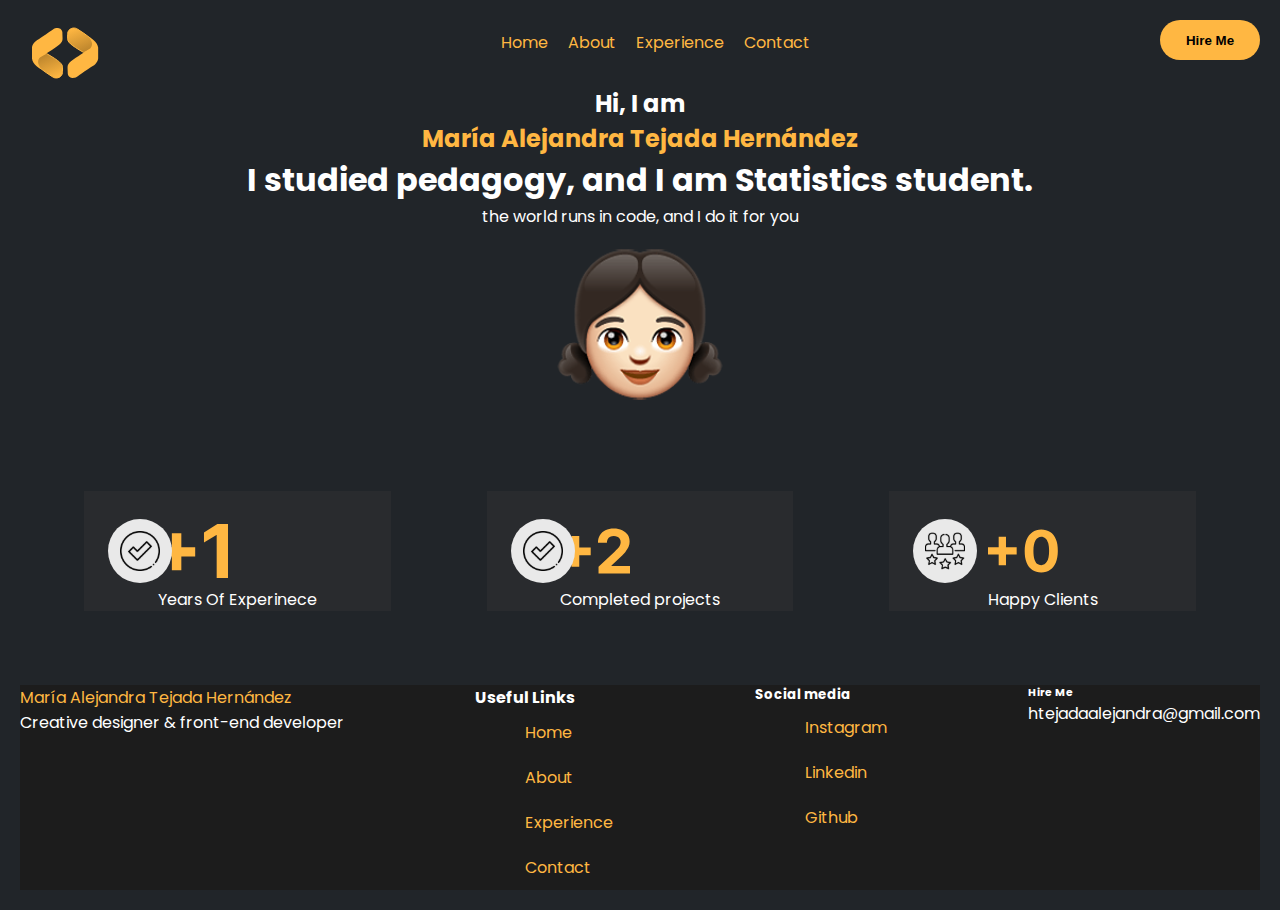
<file: index.html>
<!DOCTYPE html>
<html lang="en">

<head>
    <meta charset="UTF-8" />
    <meta http-equiv="X-UA-Compatible" content="IE=edge" />
    <meta name="viewport" content="width=device-width, initial-scale=1.0" />
    <link rel="stylesheet" href="./css/styles.css" />
    <link rel="stylesheet" href="./css/index.css" />
    <title>MyCV</title>

</head>

<body>
    <header>
        <img src="img/Frame 7.svg" alt="Logo" />
        <nav>
            <ul>
                <li><a href="./index.html">Home</a></li>
                <li><a href="./about.html">About</a></li>
                <li><a href="./experience.html">Experience</a></li>
                <li><a href="./contact.html">Contact</a></li>
            </ul>
        </nav>
        <button>Hire Me</button>

    </header>

    <main>
        <h2> Hi, I am <span id="miNombreAmarillo">María Alejandra Tejada Hernández</span></h1>
            <h1>I studied pedagogy, and I am Statistics student.
        </h2>
        <span id="subtituloMain">the world runs in code, and I do it for you</span>
        <img src="img/image 4.svg" alt="myself avatar">
    </main>


    <section class="contenedor_cajas">
        <div class="cajaGris">
            <img src="./img/Group 6.svg">
            <div class="caja_info">
                <img src="./img/years_experience_number.svg" alt="Experience">
                <span>Years Of Experinece</span>
            </div>
        </div>

        <div class="cajaGris">
            <img src="./img/Group 6.svg">
            <div class="caja_info">
                <img src="./img/completed_projects_number.svg" alt="Completed Projects">
                <p>Completed projects</p> </span>
            </div>
        </div>

        <div class="cajaGris">
            <img src="./img/Group 6 (1).svg">
            <div class="caja_info">
                <img src="./img/happy_clients_number.svg" alt="Happy Clients">
                <p>Happy Clients</p>
            </div>
        </div>
    </section>





    <footer>

        <div>
            <span class="enBloque" , span id="miNombreAmarillo">María Alejandra Tejada Hernández</span>
            <span class="enBloque">Creative designer & front-end developer</span>
        </div>

        <div>
            <h4>Useful Links</h4>
            <ul>
                <li><a href="./index.html">Home</a></li>
                <li><a href="./about.html">About</a></li>
                <li><a href="./experience.html">Experience</a></li>
                <li><a href="./contact.html">Contact</a></li>
            </ul>
        </div>


        <div>
            <h5>Social media</h5>
            <ul>
                <li><a href="https://www.instagram.com/mara_tinvalen "> Instagram</a></li>
                <li><a href="https://www.linkedin.com/in/maria-alejandra-tejada-hernandez-9ba808184/ "> Linkedin</a>
                </li>
                <li><a href="https://github.com/MariaATH/"> Github</a></li>
            </ul>
        </div>

        <div>
            <h6>Hire Me</h6>
            <p>htejadaalejandra@gmail.com</p>
        </div>

    </ul>
</footer>

</body>

</html>
</file>
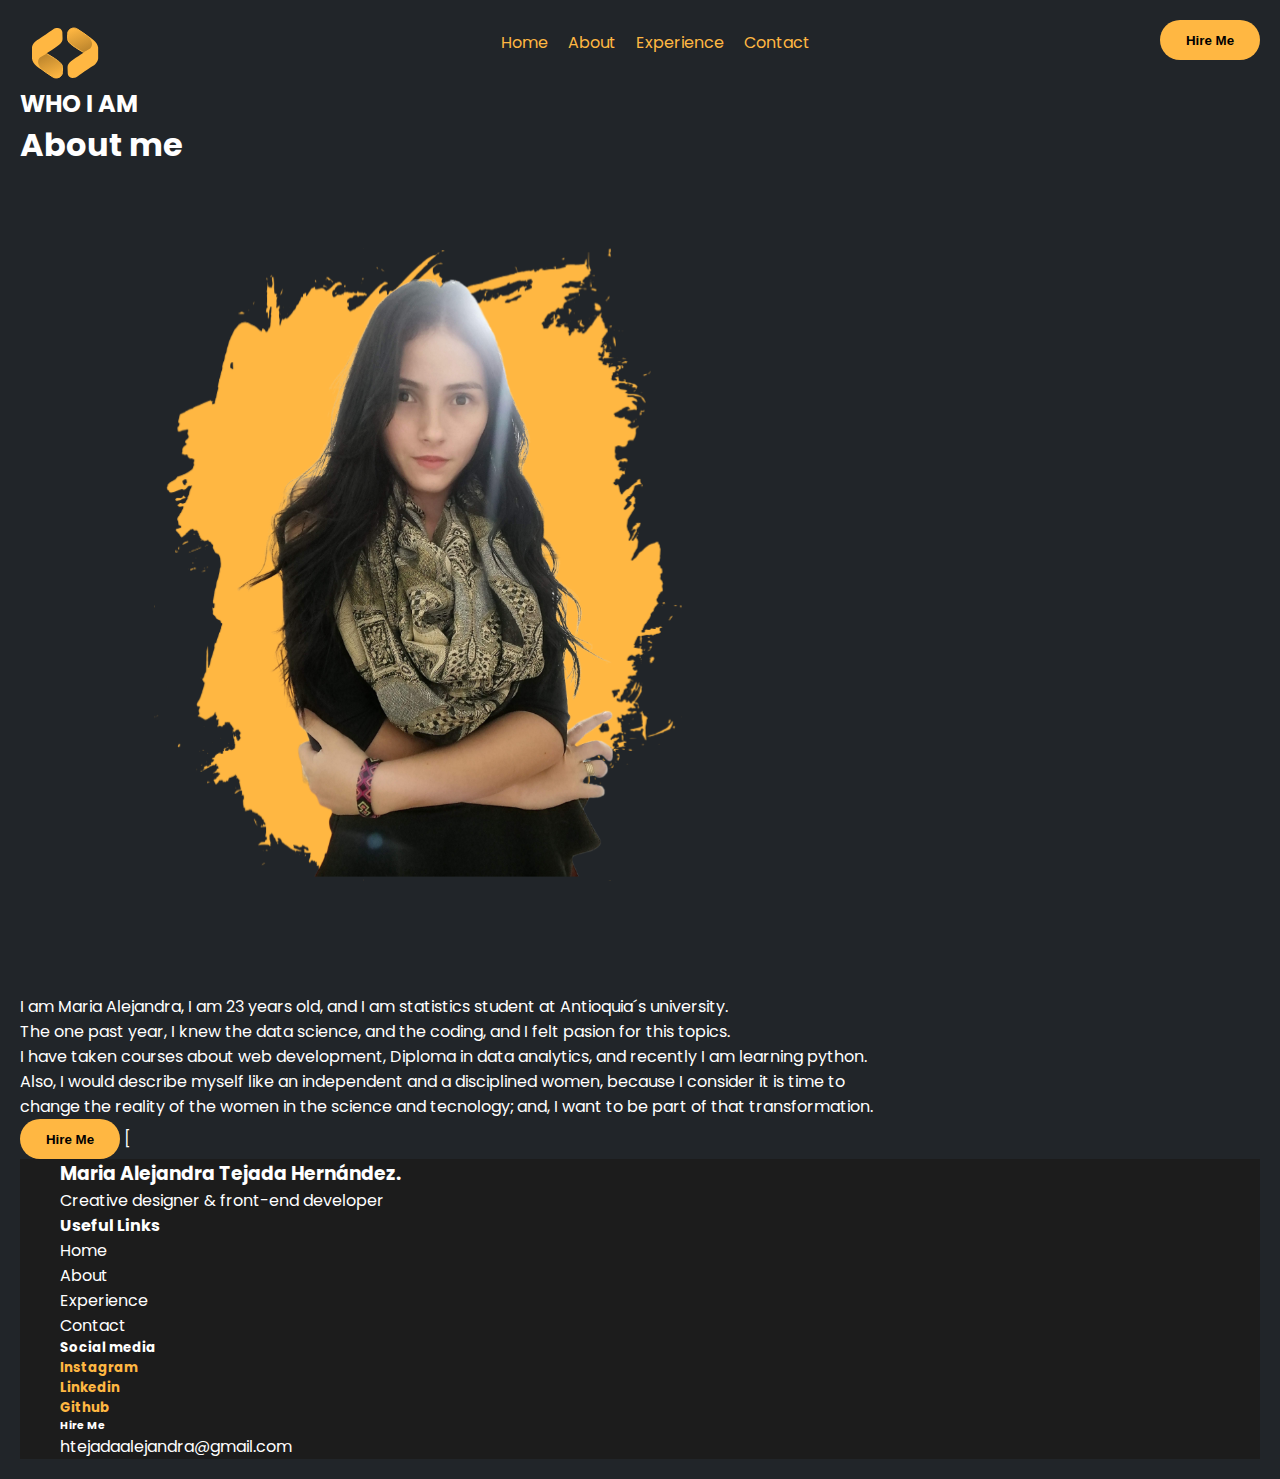
<file: about.html>
<!DOCTYPE html>
<html lang="en">
<head>
    <meta charset="UTF-8">
    <meta http-equiv="X-UA-Compatible" content="IE=edge">
    <meta name="viewport" content="width=device-width, initial-scale=1.0">
    <link rel="stylesheet" href="./css/styles.css" />
    <link rel="stylesheet" href="./css/about.css" />
    <title>About</title>
</head>
<body>
    <header>
        <img src="img/Frame 7.svg" alt="" />
        <nav>
            <ul>
                <li><a href="./index.html">Home</a></li>
                <li><a href="./about.html">About</a></li>
                <li><a href="./experience.html">Experience</a></li>
                <li><a href="./contact.html">Contact</a></li>
            </ul>
        </nav>
        <button>Hire Me</button>

    </header>

<div.class="informacion">
    <h2>WHO I AM</h2>
    <h1>About me</h1>
    <img src="img/Fotografia.svg" alt="Myself">
    <P>I am Maria Alejandra, I am 23 years old, and I am statistics student at Antioquia´s university.<br> 
        The one past year, I knew the data science, and the coding, and I felt pasion for this topics.<br>
         I have taken courses about web development, Diploma in data analytics, and recently I am learning python.<br> 
        Also, I would describe myself like an independent and a disciplined women, because I consider it is time to <br>
        change the reality of the women in the science and tecnology; and, I want to be part of that transformation.<br></P>
    
        <button>Hire Me</button>
</div.class>[</div>


<footer>

    <ul>
        <h3>Maria Alejandra Tejada Hernández.
        </h3>
        <p> Creative designer & front-end developer</p>
        <h4>Useful Links</h4>
        <p>
            Home <br>
            About <br>
            Experience <br>
            Contact <br> </p>
        <h5>Social media
            <p>
                <a href="https://www.instagram.com/mara_tinvalen "> Instagram</a> <br>
                <a href="https://www.linkedin.com/in/maria-alejandra-tejada-hernandez-9ba808184/ "> Linkedin</a> <br>
                <a href="https://github.com/MariaATH/"> Github</a> <br>
            </p>
        
        </h5>
        <h6>Hire Me</h6>
        <p>htejadaalejandra@gmail.com</p>
    
    </ul> 
</footer>

</body>
</html>
</file>
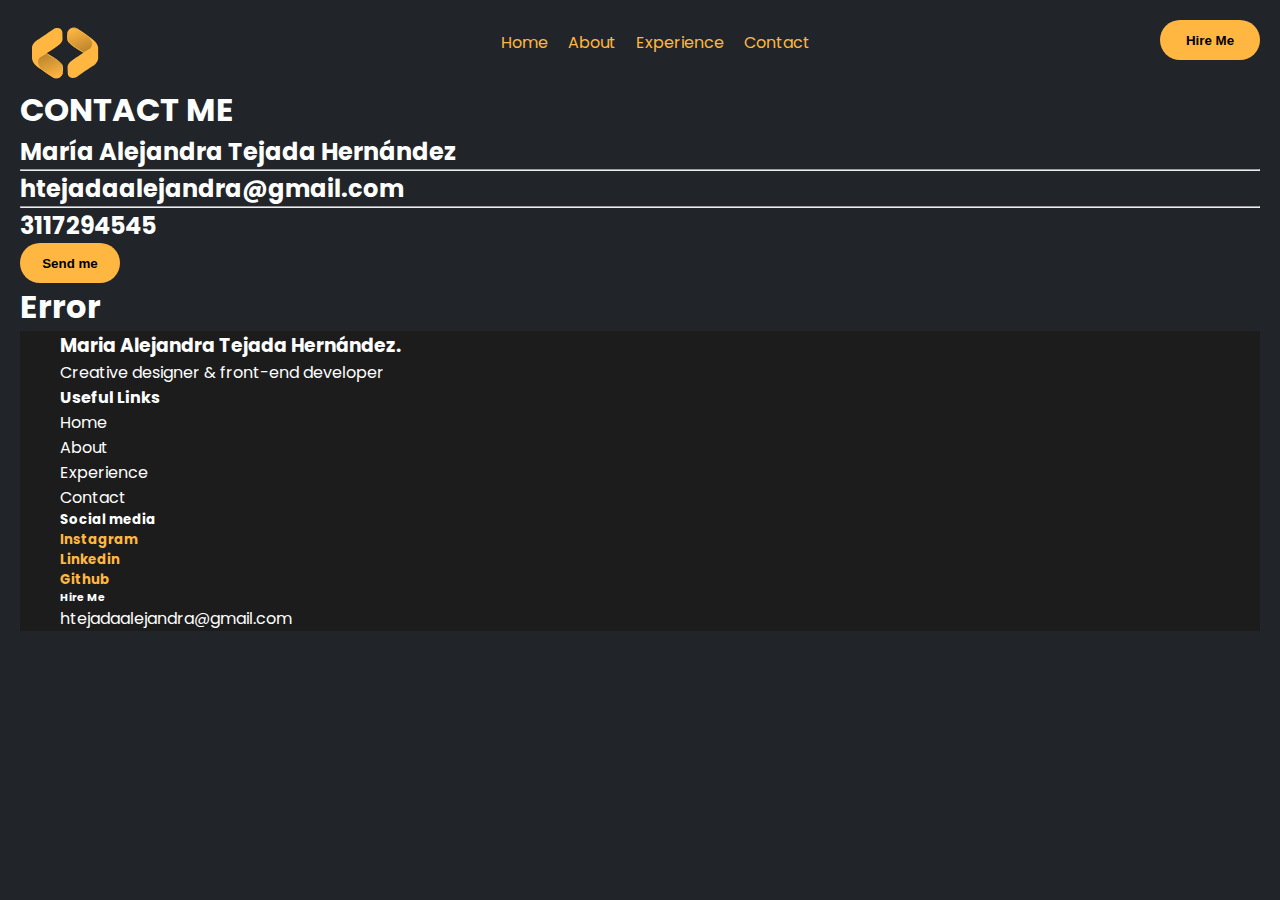
<file: contact.html>
<!DOCTYPE html>
<html lang="en">
<head>
    <meta charset="UTF-8">
    <meta http-equiv="X-UA-Compatible" content="IE=edge">
    <meta name="viewport" content="width=device-width, initial-scale=1.0">
    <link rel="stylesheet" href="./css/styles.css"/>
    <link rel="stylesheet" href="./css/contact.css"/>
    <title>Contact</title>
</head>
<body>
    <header>
        <img src="img/Frame 7.svg" alt="" />
        <nav>
            <ul>
                <li><a href="./index.html">Home</a></li>
                <li><a href="./about.html">About</a></li>
                <li><a href="./experience.html">Experience</a></li>
                <li><a href="./contact.html">Contact</a></li>
            </ul>
        </nav>
        <button>Hire Me</button>

    </header>

    <h1>CONTACT ME</h1>
    <h2>María Alejandra Tejada Hernández</h2> <hr>
    <h2>htejadaalejandra@gmail.com</h2><hr>
    <h2>3117294545</h2>

    <button>Send me</button>

 
    <h1 id="chiste"></h1>
    <h1 id="respuesta"></h1>
    
    <script>
        const endpoint = "https://api.dadjokes.io/api/random/joke";
        fetch(endpoint)
        .then(response => response.json())
        .then(data => {
            const chiste = data.body[0].setup;
            const respuesta = data.body[0].punchline;
            document.getElementById("chiste").innerHTML = "-"+chiste;
            document.getElementById("respuesta").innerHTML = "-"+respuesta;
            
            console.log(chiste,"\n",respuesta);
        }).catch(error => {
            document.getElementById("chiste").innerHTML = "Error";
        })
    </script>

    <footer>

        <ul>
            <h3>Maria Alejandra Tejada Hernández.
            </h3>
            <p> Creative designer & front-end developer</p>
            <h4>Useful Links</h4>
            <p>
                Home <br>
                About <br>
                Experience <br>
                Contact <br> </p>
            <h5>Social media
                <p>
                    <a href="https://www.instagram.com/mara_tinvalen "> Instagram</a> <br>
                    <a href="https://www.linkedin.com/in/maria-alejandra-tejada-hernandez-9ba808184/ "> Linkedin</a> <br>
                    <a href="https://github.com/MariaATH/"> Github</a> <br>
                </p>
            
            </h5>
            <h6>Hire Me</h6>
            <p>htejadaalejandra@gmail.com</p>
        
        </ul> 
    </footer>
</body>
</html>
</file>
<file: css/styles.css>
@import url('https://fonts.googleapis.com/css2?family=Inter:wght@100;200;300;400;500;600;700;800;900&family=Poppins:ital,wght@0,100;0,200;0,300;0,400;0,500;0,600;0,700;0,800;0,900;1,100;1,200;1,300;1,400;1,500;1,600;1,700;1,800;1,900&family=Work+Sans:ital,wght@0,100;0,200;0,300;0,400;0,500;0,600;0,700;0,800;0,900;1,100;1,200;1,300;1,400;1,500;1,600;1,700;1,800;1,900&display=swap');

*{
    margin:0px;
}

body {
    padding: 20px;
    font-family: 'Poppins', sans-serif;
    background-color: #212529;
    color:#ffffff;

}

li{
    margin: 10px; /*centrar  la lista que hay en header*/
    list-style-type: none;
}

a{
    text-decoration: none;
    color: #ffffff;
    
}
a:link,a:hover{
    color: #ffb742;
}

button{
    margin: ; /*margen del btón*/
    font-weight: 800; /*negrilla*/
    border-radius: 20px;
    border-style: none;
    width: 100px; ;
    height: 40px ; /*bfeufh*/
    background-color: #ffb742 ;
    padding: 5px;
}

section{
    display: flex;
    margin: 40px;
}


.cajaGris{
    background-color: #292b2e;
    height: 120px;
    width: 4160px;
    margin: 24px;
}

h2 h1 span{
    font-family:"inter";
    font-size: 32;
}

#miNombreAmarillo{
    color: #ffb742;
}

#subtituloMain{
    font-size: 24;
}

footer{
    justify-content: ;
    background-color: #1c1c1c;
    display: flex ;

}

header{
    justify-content: space-between;
    display: flex
}

ul{
    display: flex;
}

footer ul{
    flex-direction: column;
}

footer{
    display:flex ;
    justify-content: space-between;
    background-color: #1c1c1c;
}

main{
    text-align: center; /*centrar el main "Hi, I am Ma...."*/
}

main span{
    display: block; /* cambia de linea a bloque*/
}

.enBloque{
    display: block;
}
</file>
<file: css/index.css>
.contenedor_cajas {
    display: flex;
    justify-content: space-between;
    gap: 48px;
    margin-bottom: 50px;
}

.contenedor_cajas .cajaGris {
    background-color: #292b2e;
    height: 120px;
    width: 100%;
    box-sizing: border-box;
    padding: 24px;
    display: flex;
    justify-content: center;
    position: relative;
}

.contenedor_cajas .cajaGris > img {
    position: absolute;
    top: 50%;
    left: 24px;
    transform: translateY(-50%);
}

.contenedor_cajas .cajaGris .caja_info img {
    height: 100%;
    width: 70px;
    display: block;
}

h2 h1 span{
    font-family:"inter";
    font-size: 32;
}

#miNombreAmarillo{
    color: #ffb742;
}

#subtituloMain{
    font-size: 24;
}
</file>
<file: css/about.css>
{

}

h2 h1 span{
    font-family:"inter";
    font-size: 32;
}

#miNombreAmarillo{
    color: #ffb742;
}

#subtituloMain{
    font-size: 24;
}
</file>
<file: css/contact.css>
@import url('https://fonts.googleapis.com/css2?family=Inter:wght@100;200;300;400;500;600;700;800;900&family=Poppins:ital,wght@0,100;0,200;0,300;0,400;0,500;0,600;0,700;0,800;0,900;1,100;1,200;1,300;1,400;1,500;1,600;1,700;1,800;1,900&family=Work+Sans:ital,wght@0,100;0,200;0,300;0,400;0,500;0,600;0,700;0,800;0,900;1,100;1,200;1,300;1,400;1,500;1,600;1,700;1,800;1,900&display=swap');

*{
    margin:0px;
}

body {
    padding: 20px;
    font-family: 'Poppins', sans-serif;
    background-color: #212529;
    color:#ffffff;

}

li{
    margin: 10px; /*centrar  la lista que hay en header*/
    list-style-type: none;
}

a{
    text-decoration: none;
    color: #ffffff;
    
}
a:link,a:hover{
    color: #ffb742;
}

button{
    margin: ; /*margen del btón*/
    font-weight: 800; /*negrilla*/
    border-radius: 20px;
    border-style: none;
    width: 100px; ;
    height: 40px ; /*bfeufh*/
    background-color: #ffb742 ;
    padding: 5px;
}

section{
    display: flex;
    margin: 40px;
}


.cajaGris{
    background-color: #292b2e;
    height: 120px;
    width: 4160px;
    margin: 24px;
}

h2 h1 span{
    font-family:"inter";
    font-size: 32;
}

#miNombreAmarillo{
    color: #ffb742;
}

#subtituloMain{
    font-size: 24;
}

footer{
    justify-content: ;
    background-color: #1c1c1c;
    display: flex ;

}

header{
    justify-content: space-between;
    display: flex
}

ul{
    display: flex;
}

footer ul{
    flex-direction: column;
}

footer{
    display:flex ;
    justify-content: space-between;
    background-color: #1c1c1c;
}

main{
    text-align: center; /*centrar el main "Hi, I am Ma...."*/
}

main span{
    display: block; /* cambia de linea a bloque*/
}

.enBloque{
    display: block;
}
</file>
